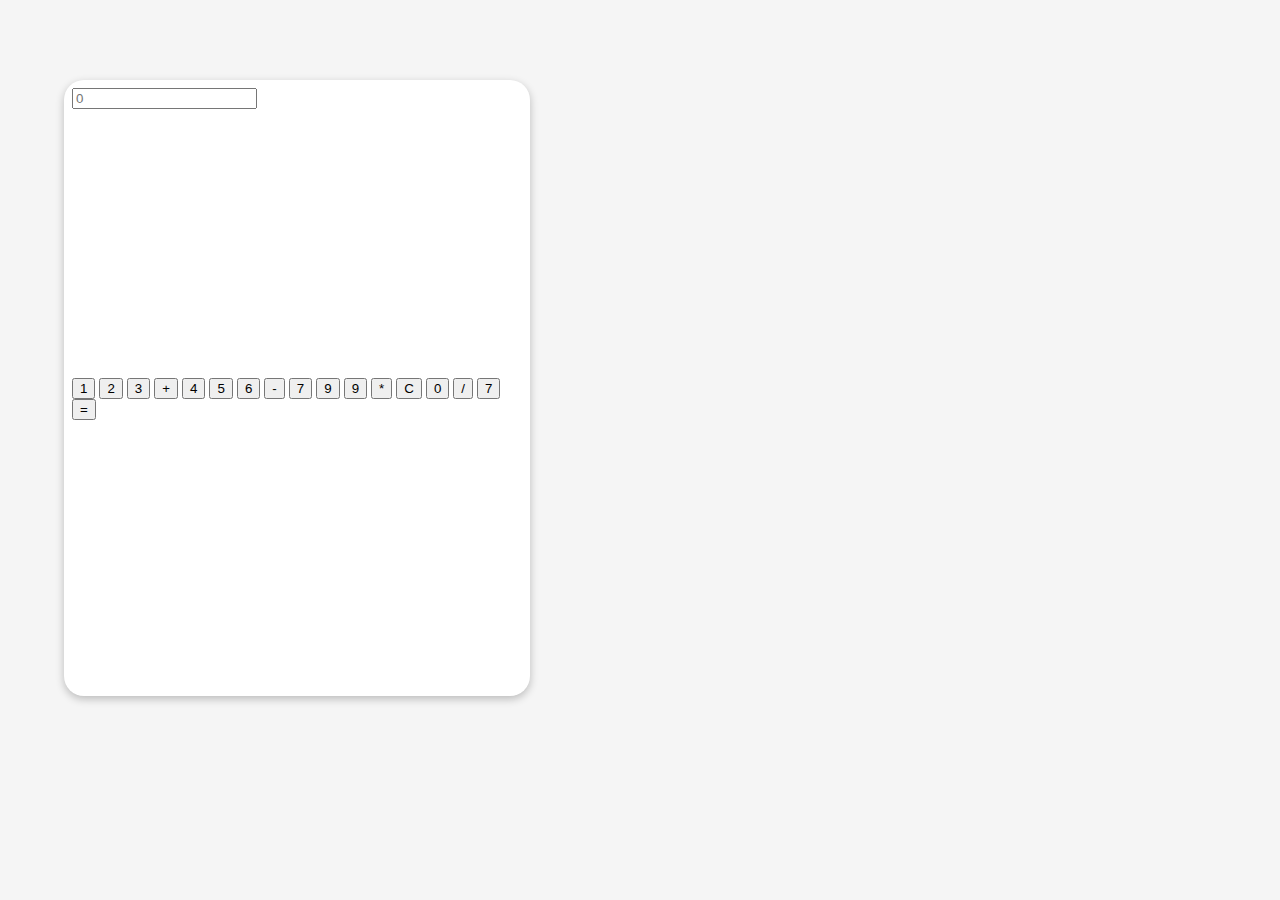
<file: calc.html>
<!DOCTYPE html>
<html lang="PT-BR">
<head>
    <meta charset="UTF-8">
    <meta name="viewport" content="width=device-width, initial-scale=1.0">
    <link rel="stylesheet" href="calc.css">
    <title>Calculadora simples</title>
</head>
<body>
    <main>
        <div class="container">
            <form class="display" method="post">
                <input type="text" name="expressao" class="painel de exibição" placeholder="0">
            </form>
            <div class="Teclado">
                <button onclick='add("1")'>1</button>
                <button onclick='add("2")'>2</button>
                <button onclick='add("3")'>3</button>
                <button onclick='add("+")'>+</button>

                <button onclick='add("4")'>4</button>
                <button onclick='add("5")'>5</button>
                <button onclick='add("6")'>6</button>
                <button onclick='add("-")'>-</button>

                <button onclick='add("7")'>7</button>
                <button onclick='add("8")'>9</button>
                <button onclick='add("9")'>9</button>
                <button onclick='add("*")'>*</button>

                <button onclick='Limpar()'>C</button>
                <button onclick='add("0")'>0</button>
                <button onclick='add("/")'>/</button>
                <button onclick='add("7")'>7</button>
                <button type="submit">=</button>
            </div>
        </div>
    </main>
</body>
</html>
</file>
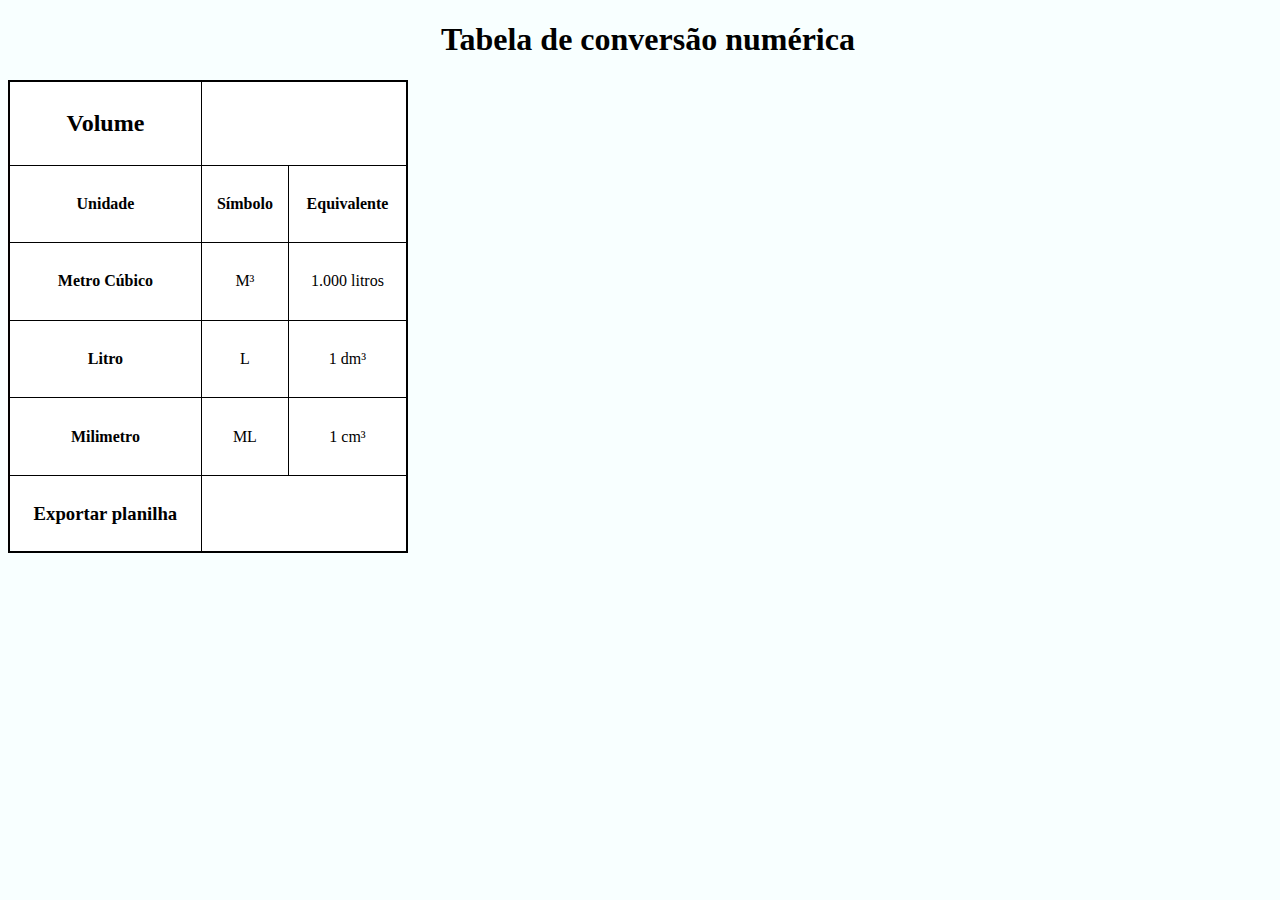
<file: programador web wy/Atividade 1 - Pesquisa/pesquisa2.html>
<!DOCTYPE html>
<html lang="pt-BR">
<head>
    <meta charset="UTF-8">
    <meta name="viewport" content="width=device-width, initial-scale=1.0">
    <link rel="stylesheet" href="pesquisa2.css">
    <title>Tabela HTMl</title>
</head>
<body>
    <header>
        <h1>Tabela de conversão numérica</h1>
    </header>
            <!--  A Tag <table>, é utilizada para demarcar a seção Tabela, assim como a tag <footer> e outras.
            É usada como divisão entre as tags de estrutura, para dividir as subdivisões da tabela e seus elementos.  -->
        <table class="tab">

            <!--  A Tag <thead> é a tag que nomeia o cabeçalho da tabela, onde ficam os títulos e 
            informações principais da tabela, como; título da linha, Nome de conjuntos etc.  -->
        <thead class="tabelasub">
            <th><h2>Volume</h2></th>
        </thead>
            <!-- A tag <tbody> faz parte do conjunto, como a <thead>, onde <tdoby> 
                marca o conteúdo da tabela, onde serão adicionada as informações principais.  -->
        <tbody> 

            <!-- <tr> é a tag responsável por quebrar uma linha e abrigar o conjunto de 
            elementos que serão adicionadas a apenas uma linha da tabela. -->
            <tr>

                <!-- <th< é a tag que abriga o cabeçalho da tabela, deixando ele destacado com topo da lista. -->
                <th><h4>Unidade</h4>
                <th><h4>Símbolo</h4>
                <th><h4>Equivalente</h4>
            <tr> 

            <tr>
                <!-- <td> é a tag responsável por abrigar o conteúdo da linha, é onde será inserido o texto do bloco. -->
                <td><h4>Metro Cúbico</h4></td>
                <td>M³</td>
                <td>1.000 litros</td>
            </tr>

            <tr>
                <td><h4>Litro</h4></td>
                <td>L</td>
                <td>1 dm³</td>
            </tr>

            <tr>
                <td><h4>Milimetro</h4></td>
                <td>ML</td>
                <td>1 cm³</td>
            </tr>
        </tbody>
             <!-- A tag <tfooter> serve para delimitar o final da tabela, onde serão 
                dispostas as informações resultantes da tabela, ou informações adicionais.  -->
        <tfooter>
          <tr>
            <td><h3>Exportar planilha</h3></td>
          </tr>
        </tfooter>
    </table>
</body>
</html>
</file>
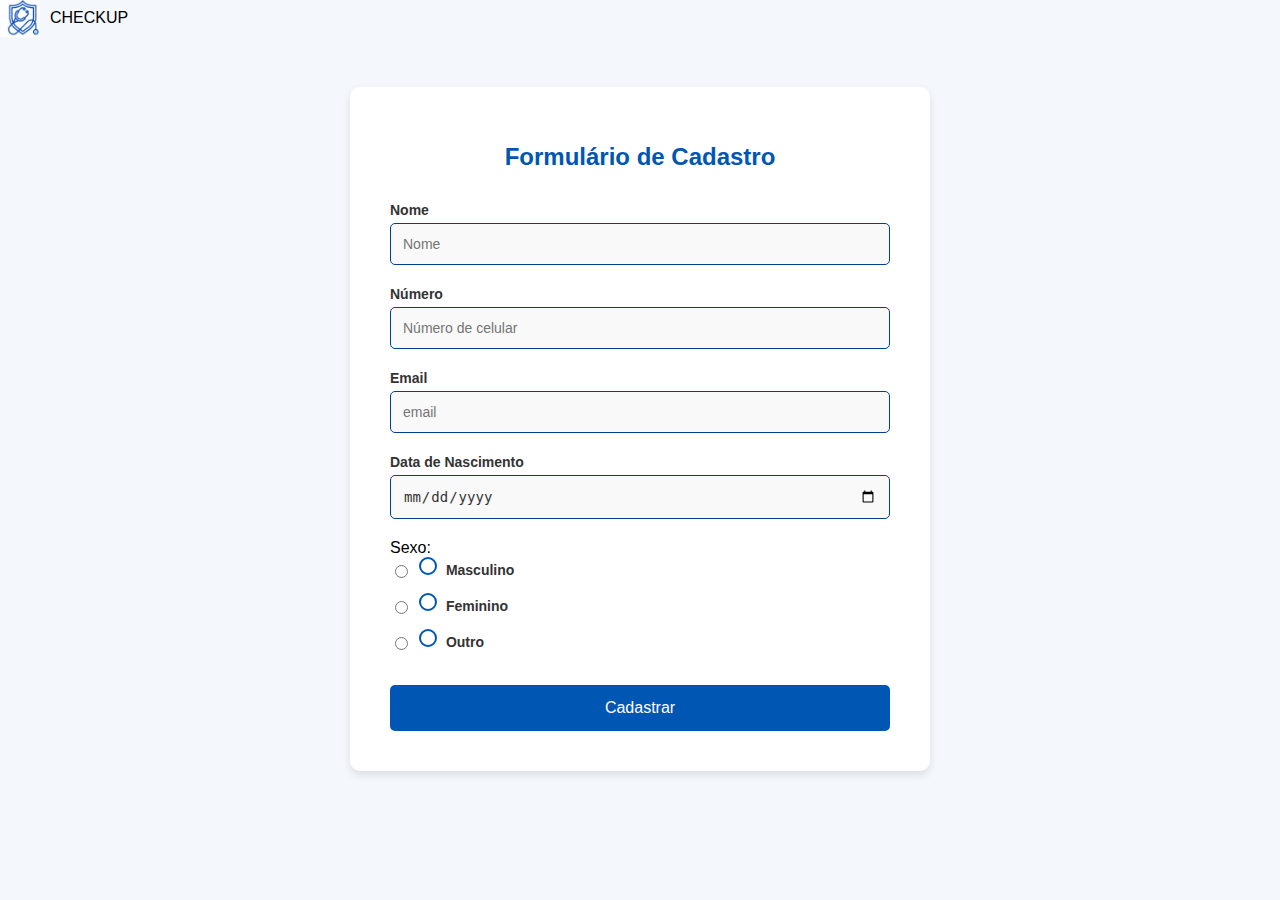
<file: programador web wy/atividade pagina medica; externa/cadastro.html>
<!DOCTYPE html>
<html lang="en">
<head>
    <meta charset="UTF-8">
    <meta name="viewport" content="width=device-width, initial-scale=1.0">
    <title>cadastro</title>
    <link rel="stylesheet" href="cad.css">
</head>
<body>
    <div class="logo">
        <img src="logo.png" alt="CheckUp">
        <span>CHECKUP</span>
    </div>

<div class="container_form">
    <h1>Formulário de Cadastro</h1>

    <form class="form" action="#" method="post">
        
        <div class="form_grupo">
            <label for="nome" class="form_label">Nome</label>
            <input type="text" name="nome" class="form_input" id="nome" placeholder="Nome" required aria-label="Nome do usuário">
        </div>

        <div class="form_grupo">
            <label for="numero" class="form_label">Número</label>
            <input type="number" name="numero" class="form_input" id="numero" placeholder="Número de celular" required aria-label="Número de celular">
        </div>
        
        <div class="form_grupo">
            <label for="email" class="form_label">Email</label>
            <input type="email" name="email" class="form_input" id="email" placeholder="email" required aria-label="Endereço de e-mail">
        </div>
        
        <div class="form_grupo">
            <label for="datanascimento" class="form_label">Data de Nascimento</label>
            <input type="date" name="datanascimento" class="form_input" id="datanascimento" placeholder="Data de Nascimento" required aria-label="Data de nascimento">
        </div>        

        <div class="form_grupo">
            <span class="legenda">Sexo:</span>
            
            <div class="radio-btn">
                <input type="radio" class="form_new_input" id="masculino" name="sexo" value="Masculino" required aria-label="Sexo Masculino">
                <label for="masculino" class="radio_label form_label"> <span class="radio_new_btn"></span> Masculino</label>
            </div>

            <div class="radio-btn">
                <input type="radio" class="form_new_input" id="feminino" name="sexo" value="Feminino" required aria-label="Sexo Feminino">
                <label for="feminino" class="radio_label form_label"> <span class="radio_new_btn"></span> Feminino</label>
            </div>
            <div class="radio-btn">
                <input type="radio" class="form_new_input" id="outro" name="sexo" value="Outro" required aria-label="Outro sexo">
                <label for="outro" class="radio_label form_label"> <span class="radio_new_btn"></span> Outro</label>
            </div>

        </div>
        
        <div class="submit">
            <input type="hidden" name="acao" value="enviar">
            <button type="submit" name="Submit" class="submit_btn" aria-label="Cadastrar usuário">Cadastrar</button>
        </div>
        
    </form>

</div>
</body>
</html>
</file>
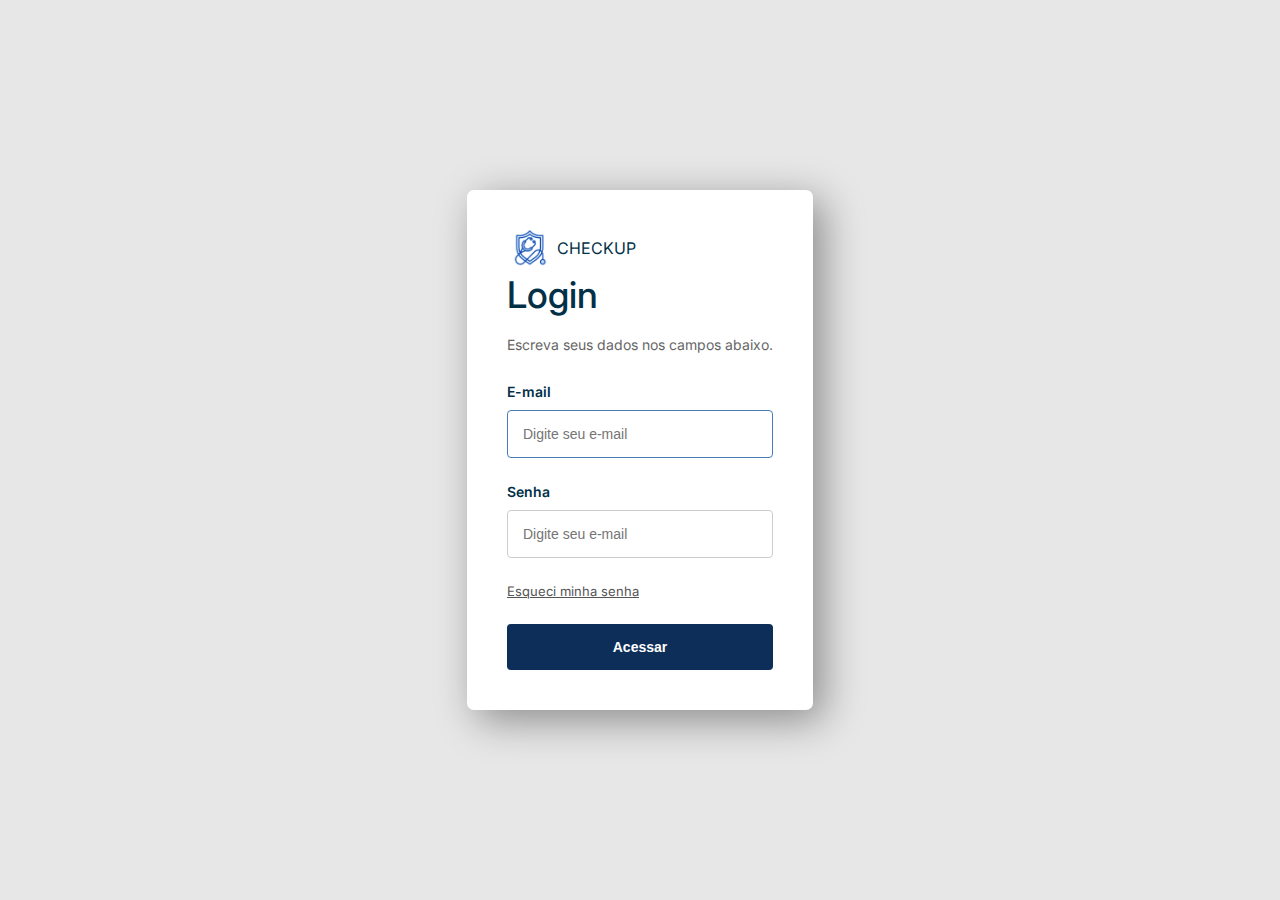
<file: programador web wy/atividade pagina medica; externa/login.html>
<!DOCTYPE html>
<html lang="pt-BR">
<head>
    <meta charset="UTF-8">
    <meta http-equiv="X-UA-Compatible" content="IE=edge">
    <meta name="viewport" content="width=device-width, initial-scale=1.0">
    <title>Login</title>
    <link rel="stylesheet" href="login.css">
</head>
<body>
       
    <div class="page">
        <form method="POST" class="formLogin">
            <div class="logo">
                <img src="logo.png" alt="CheckUp">
                <span>CHECKUP</span>
            </div>
            <h1>Login</h1>
            <p>Escreva seus dados nos campos abaixo.</p>
            <label for="email">E-mail</label>
            <input type="email" placeholder="Digite seu e-mail" autofocus="true" />
            <label for="password">Senha</label>
            <input type="password" placeholder="Digite seu e-mail" />
            <a href="#">Esqueci minha senha</a>
            <input type="submit" value="Acessar" class="btn" />
        </form>
    </div>
</body>
</html>
</file>
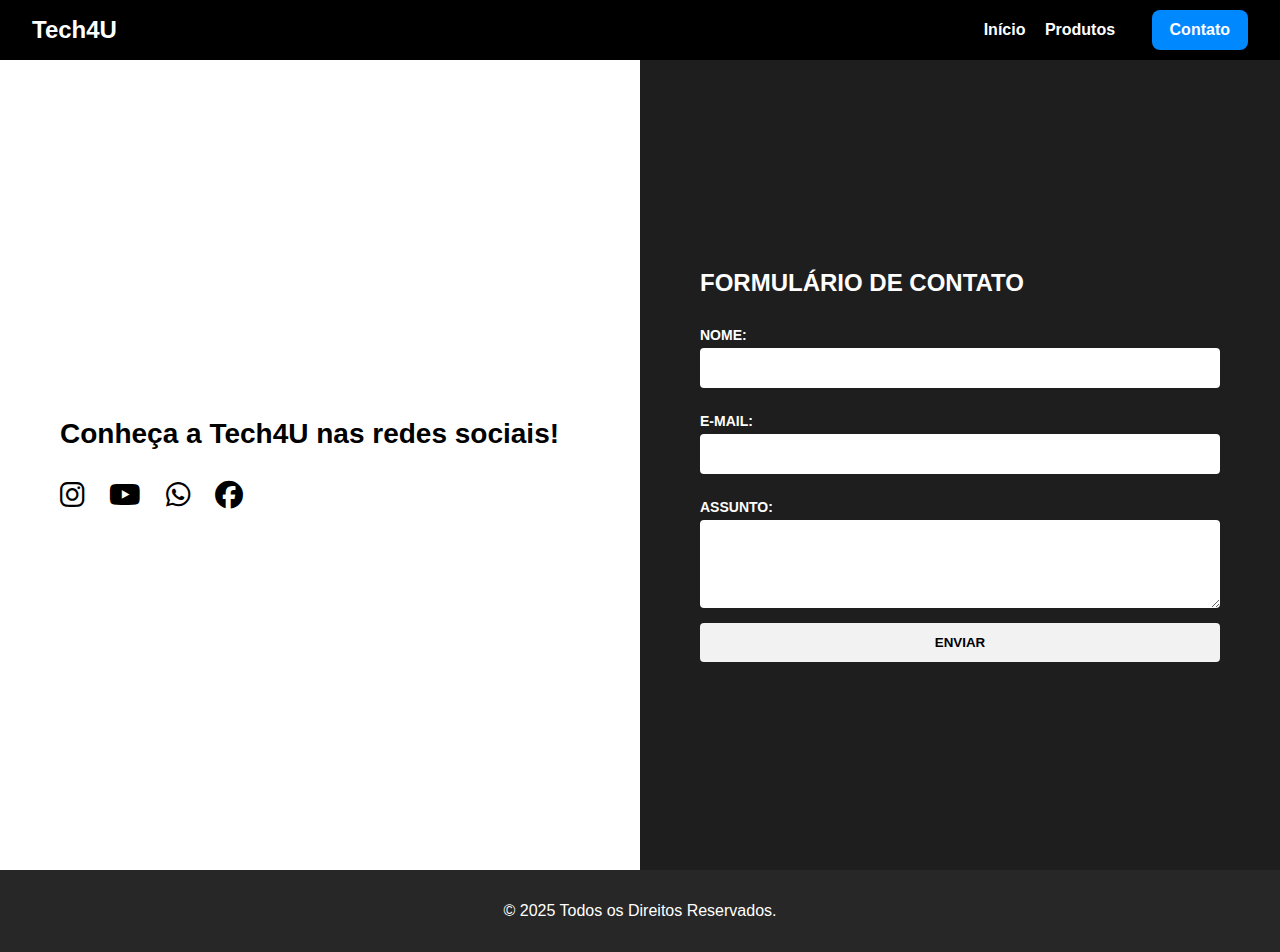
<file: programador web wy/Atividade Site Tech4U/contatos.html>
<!DOCTYPE html>
<html lang="pt-BR">
<head>
   <meta charset="UTF-8">
   <meta name="viewport" content="width=device-width, initial-scale=1.0">
   <title>Página de Contato</title>
   <link rel="stylesheet" href="contato.css">
   <link rel="preconnect" href="https://fonts.googleapis.com">
   <link rel="preconnect" href="https://fonts.gstatic.com" crossorigin>
   <link href="https://fonts.googleapis.com/css2?family=Inter:ital,opsz,wght@0,14..32,100..900;1,14..32,100..900&display=swap" rel="stylesheet">
   <!-- Ícones do Font Awesome -->
   <link rel="stylesheet" href="https://cdnjs.cloudflare.com/ajax/libs/font-awesome/6.4.0/css/all.min.css">
</head>
<body>
    <header class="cabeçalho">  <!-- Cabeçalho do site -->
        <h2>Tech4U</h2>  <!-- titulo da empresa -->
        <nav class="links">   
            <a class="menu" href="Index.html">Início</a>   <!-- link das paginas html e navegação -->
            <a id="btn" class="menu" href="produtos.html">Produtos</a>
            <a class="botao-contato" href="contato.html">Contato</a>  <!-- Link para paginas de produtos e botão -->
        </nav>
    </header>

    <main class="contato-container">
                         <!-- Coluna esquerda -->
        <div class="info">
               <h2>Conheça a <span>Tech4U</span> nas redes sociais!</h2>
            <div class="redes-sociais">
                <a href="#"><i class="fa-brands fa-instagram"></i></a>
                <a href="#"><i class="fa-brands fa-youtube"></i></a>
                <a href="#"><i class="fa-brands fa-whatsapp"></i></a>
                <a href="#"><i class="fa-brands fa-facebook"></i></a>
            </div>
        </div>

           <!-- Coluna direita -->
        <div class="formulario">
            <h2>Formulário de Contato</h2>
             <form action="#" method="post">
                <label for="nome">Nome:</label>
                <input type="text" id="nome" name="nome" required>

                <label for="email">E-mail:</label>
                <input type="email" id="email" name="email" required>

                <label for="assunto">Assunto:</label>
                <textarea id="assunto" name="assunto" rows="4" required></textarea>

                <button type="submit">Enviar</button>
            </form>
        </div>
    </main>
    
    <footer>
        <p>© 2025 Todos os Direitos Reservados.</p>
    </footer>
</body>
</html>
</file>
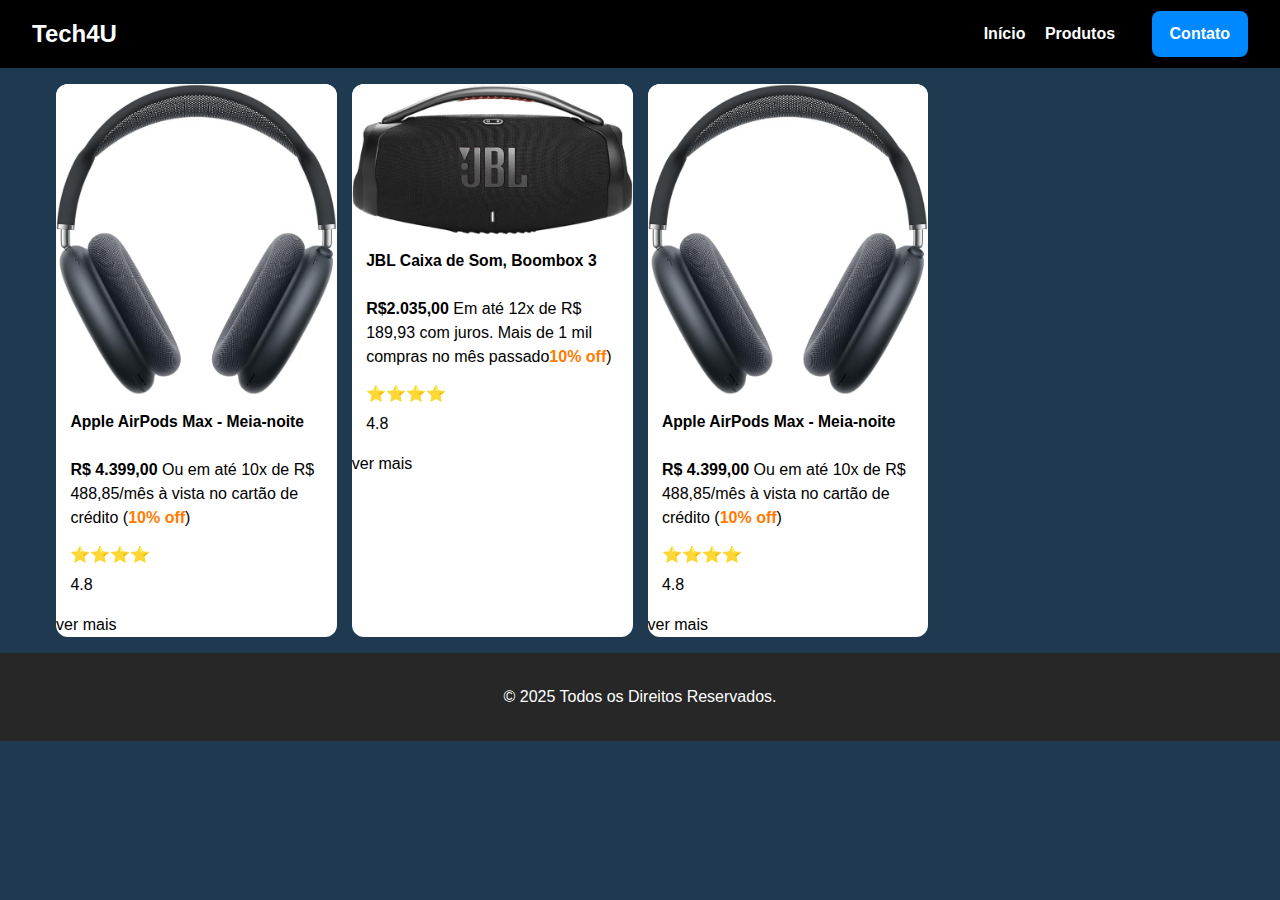
<file: programador web wy/Atividade Site Tech4U/produtos.html>
<!DOCTYPE html>
<html lang="Pt-Br">
<head>
    <meta charset="UTF-8">
    <meta name="viewport" content="width=device-width, initial-scale=1.0">
    <link rel="stylesheet" href="produto.css">
    <link rel="preconnect" href="https://fonts.googleapis.com">
    <link rel="preconnect" href="https://fonts.gstatic.com" crossorigin>
    <link href="https://fonts.googleapis.com/css2?family=Inter:ital,opsz,wght@0,14..32,100..900;1,14..32,100..900&display=swap" rel="stylesheet">
    <title>Produtos TechU4</title>
</head>
<body>

    <header class="cabeçalho">  <!-- Cabeçalho do site -->
        <h2>Tech4U</h2>  <!-- titulo da empresa -->
        <nav class="links">   
            <a class="menu" href="Index.html">Início</a>   <!-- link das paginas html e navegação -->
            <a id="btn" class="menu" href="produtos.html">Produtos</a>
            <a class="botao-contato" href="contatos.html">Contato</a>  <!-- Link para paginas de produtos e botão -->
        </nav>
    </header>


    <main class="container">
        <section class="grade-produtos" aria-label="Lista de produtos">
            <article class="card" tabindex="0" aria-label="Apple AirPods Max - Meia-noite ​​​​​​​">

                <div class="card-media">
                    <img src="fone.jpg" alt="Apple AirPods Max - Meia-noite ">
                </div>

                <div class="card-conteudo">
                    <h2 class="card-titulo">Apple AirPods Max - Meia-noite</h2>
                    <div class="preco">
                         <span class="valor">R$ 4.399,00</span>
                         <span class="pagamento">Ou em até 10x de R$ 488,85/mês</span>
                         <span class="desconto">à vista no cartão de crédito (<span style="font-weight: bold; color: rgb(255, 123, 0);">10% off</span>)</span>
                    </div>

                    <div class="avaliaçao" aria-label="Avaliação 4.8 de 5"></div>
                       <span class="estrelas" aria-hidden="true">⭐⭐⭐⭐</span>
                       <span class="nota">4.8</span>
                </div>
                <p class="card-rodape"> ver mais</p>
            </article>

            <article class="card" tabindex="0" aria-label="JBL Caixa de Som, Boombox 3​​​​​​​">

                <div class="card-media">
                    <img src="jbl.jpg" alt="JBL Caixa de Som, Boombox 3">
                </div>

                <div class="card-conteudo">
                    <h2 class="card-titulo">JBL Caixa de Som, Boombox 3</h2>
                    <div class="preco">
                         <span class="valor">R$2.035,00</span>
                         <span class="pagamento">Em até 12x de R$ 189,93 com juros.</span>
                         <span class="desconto">Mais de 1 mil compras no mês passado<span style="font-weight: bold; color: rgb(255, 123, 0);">10% off</span>)</span>
                    </div>

                    <div class="avaliaçao" aria-label="Avaliação 4.8 de 5"></div>
                       <span class="estrelas" aria-hidden="true">⭐⭐⭐⭐</span>
                       <span class="nota">4.8</span>
                </div>
                <p class="card-rodape"> ver mais</p>
            </article>

            <article class="card" tabindex="0" aria-label="Apple AirPods Max - Meia-noite ​​​​​​​">

                <div class="card-media">
                    <img src="fone.jpg" alt="Apple AirPods Max - Meia-noite ">
                </div>

                <div class="card-conteudo">
                    <h2 class="card-titulo">Apple AirPods Max - Meia-noite</h2>
                    <div class="preco">
                         <span class="valor">R$ 4.399,00</span>
                         <span class="pagamento">Ou em até 10x de R$ 488,85/mês</span>
                         <span class="desconto">à vista no cartão de crédito (<span style="font-weight: bold; color: rgb(255, 123, 0);">10% off</span>)</span>
                    </div>

                    <div class="avaliaçao" aria-label="Avaliação 4.8 de 5"></div>
                       <span class="estrelas" aria-hidden="true">⭐⭐⭐⭐</span>
                       <span class="nota">4.8</span>
                </div>
                <p class="card-rodape"> ver mais</p>
            </article>
        </section>
    </main>

    <footer>
        <p>© 2025 Todos os Direitos Reservados.</p>
   </footer>
</body>
</html>
</file>
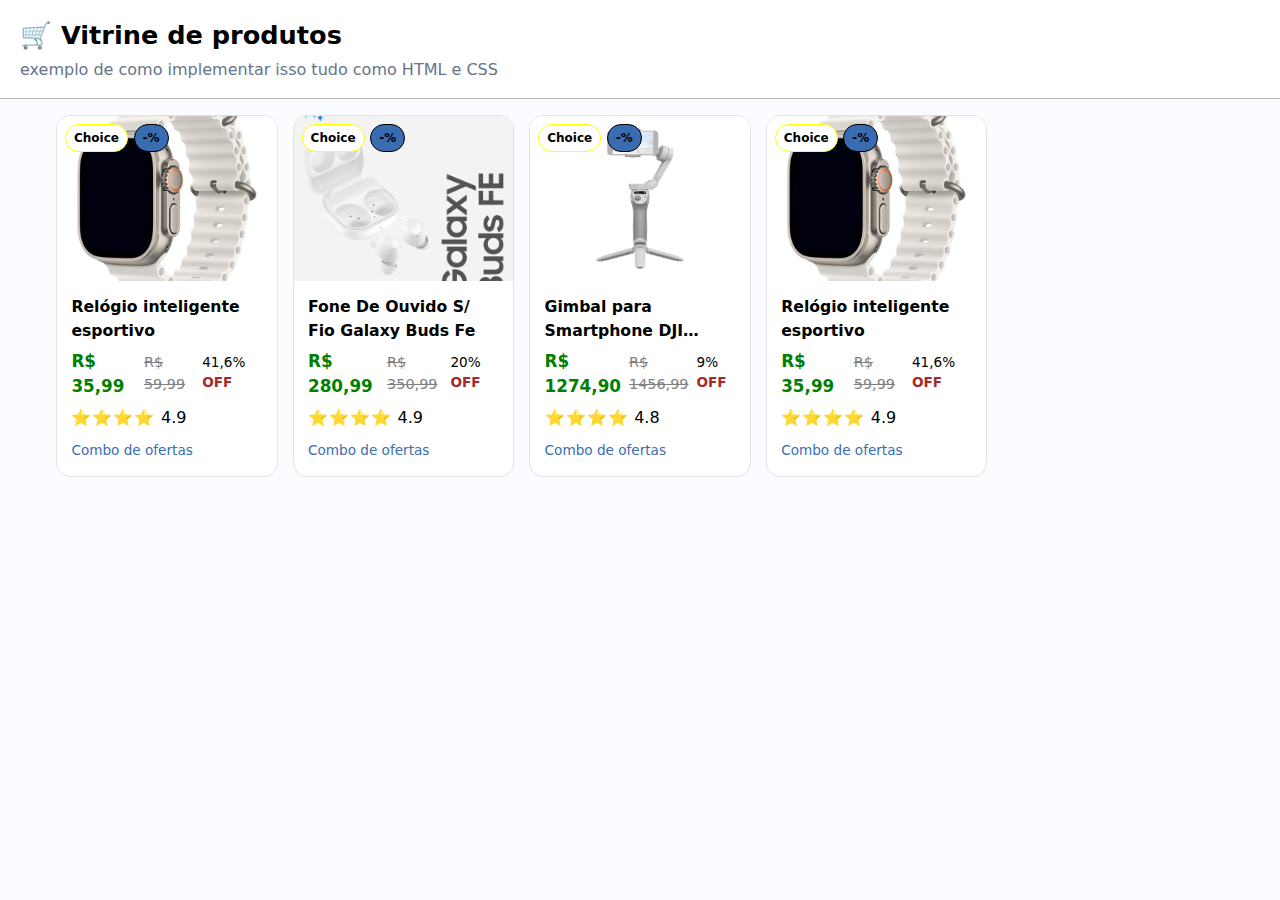
<file: programador web wy/pagina de cards de vendas/aulaespecial.html>
<!DOCTYPE html>
<html lang="pt-br">
<head>
    <meta charset="UTF-8">
    <meta name="viewport" content="width=device-width, initial-scale=1.0">
    <link rel="stylesheet" href="aulaespecial2.css">
    <title>pagina de cards de produtos</title>
</head>
<body>
    <header class="topo">
        <h1 class="marca">🛒 Vitrine de produtos</h1>
        <p class="sub">exemplo de como implementar isso tudo como HTML e CSS</p>
    </header>

    <main class="container">
        <section class="grade-produtos" aria-label="Lista de produtos">
          <!-- Card 1-->  
            <article class="card" tabindex="0" aria-label="Relógio inteligente esportivo com desconto">

            <div class="card-media">
             <img src="whatch.png" alt="Relógio independente com pulseira metálica">

               <div class="card-badges">
                 <span class="tag tag-choice">Choice</span>
                 <span class="tag tag-promo">-%</span>
               </div>
            </div> 
        
            <div class="card-conteudo">
                <h2 class="card-titulo">Relógio inteligente esportivo</h2>
                <div class="preco">
                   <span class="preco-atual">R$ 35,99</span>
                   <span class="preco-antigo">R$ 59,99</span>
                   <span class="preco-off">41,6% <span style="font-weight: bold; color: brown;">OFF</span></span>
                </div>
               
                <div class="avaliacao" aria-label="Avaliação 4.9 de 5">
                   <span class="estrelas" aria-hidden="true">⭐⭐⭐⭐</span>
                   <span class="avaliação-nota">4.9</span>
                </div>
                <p class="card-rodape">Combo de ofertas</p>
            </div>
        
           
           
            </article>
             <!-- Card 2-->
            <article class="card" tabindex="0" aria-label="Fone De Ouvido S/ Fio Galaxy Buds Fe">

            <div class="card-media">
             <img src="buds.jpg" alt="Fone De Ouvido S/ Fio Galaxy Buds Fe">

               <div class="card-badges">
                 <span class="tag tag-choice">Choice</span>
                 <span class="tag tag-promo">-%</span>
               </div>
            </div> 
        
            <div class="card-conteudo">
                <h2 class="card-titulo">Fone De Ouvido S/ Fio Galaxy Buds Fe</h2>
                <div class="preco">
                   <span class="preco-atual">R$ 280,99</span>
                   <span class="preco-antigo">R$ 350,99</span>
                   <span class="preco-off">20% <span style="font-weight: bold; color: brown;">OFF</span></span>
                </div>

                <div class="avaliacao" aria-label="Avaliação 4.9 de 5">
                  <span class="estrelas" aria-hidden="true">⭐⭐⭐⭐</span>
                  <span class="avaliação-nota">4.9</span>
                </div>
           <p class="card-rodape">Combo de ofertas</p> 
            </div>
        
           
            </article>
          <!-- Card 3-->  
            <article class="card" tabindex="0" aria-label="Gimbal para Smartphone DJI Osmo Mobile 6">

                <div class="card-media">
                 <img src="gimbol.jpeg" alt="Gimbal para Smartphone DJI Osmo Mobile 6">

                   <div class="card-badges">
                     <span class="tag tag-choice">Choice</span>
                     <span class="tag tag-promo">-%</span>
                   </div>
                </div> 
            
                <div class="card-conteudo">
                    <h2 class="card-titulo">Gimbal para Smartphone DJI Osmo Mobile 6</h2>
                    <div class="preco">
                       <span class="preco-atual">R$ 1274,90</span>
                       <span class="preco-antigo">R$ 1456,99</span>
                       <span class="preco-off">9% <span style="font-weight: bold; color: brown;">OFF</span></span>
                    </div>

                     <div class="avaliacao" aria-label="Avaliação 4.9 de 5">
                 <span class="estrelas" aria-hidden="true">⭐⭐⭐⭐</span>
                 <span class="avaliação-nota">4.8</span>
               </div>
               <p class="card-rodape">Combo de ofertas</p>
                </div>

            </article>
          <!-- Card 4-->
            <article class="card" tabindex="0" aria-label="Relógio inteligente esportivo com desconto">

            <div class="card-media">
             <img src="whatch.png" alt="Relógio independente com pulseira metálica">

               <div class="card-badges">
                 <span class="tag tag-choice">Choice</span>
                 <span class="tag tag-promo">-%</span>
               </div>
            </div> 
        
            <div class="card-conteudo">
                <h2 class="card-titulo">Relógio inteligente esportivo</h2>
                <div class="preco">
                   <span class="preco-atual">R$ 35,99</span>
                   <span class="preco-antigo">R$ 59,99</span>
                   <span class="preco-off">41,6% <span style="font-weight: bold; color: brown;">OFF</span></span>
                </div>

                <div class="avaliacao" aria-label="Avaliação 4.9 de 5">
                  <span class="estrelas" aria-hidden="true">⭐⭐⭐⭐</span>
                 <span class="avaliação-nota">4.9</span>
                </div>
                <p class="card-rodape">Combo de ofertas</p>
            </div>

            </article>
            </section>
    </main>
</body>
</html>
</file>
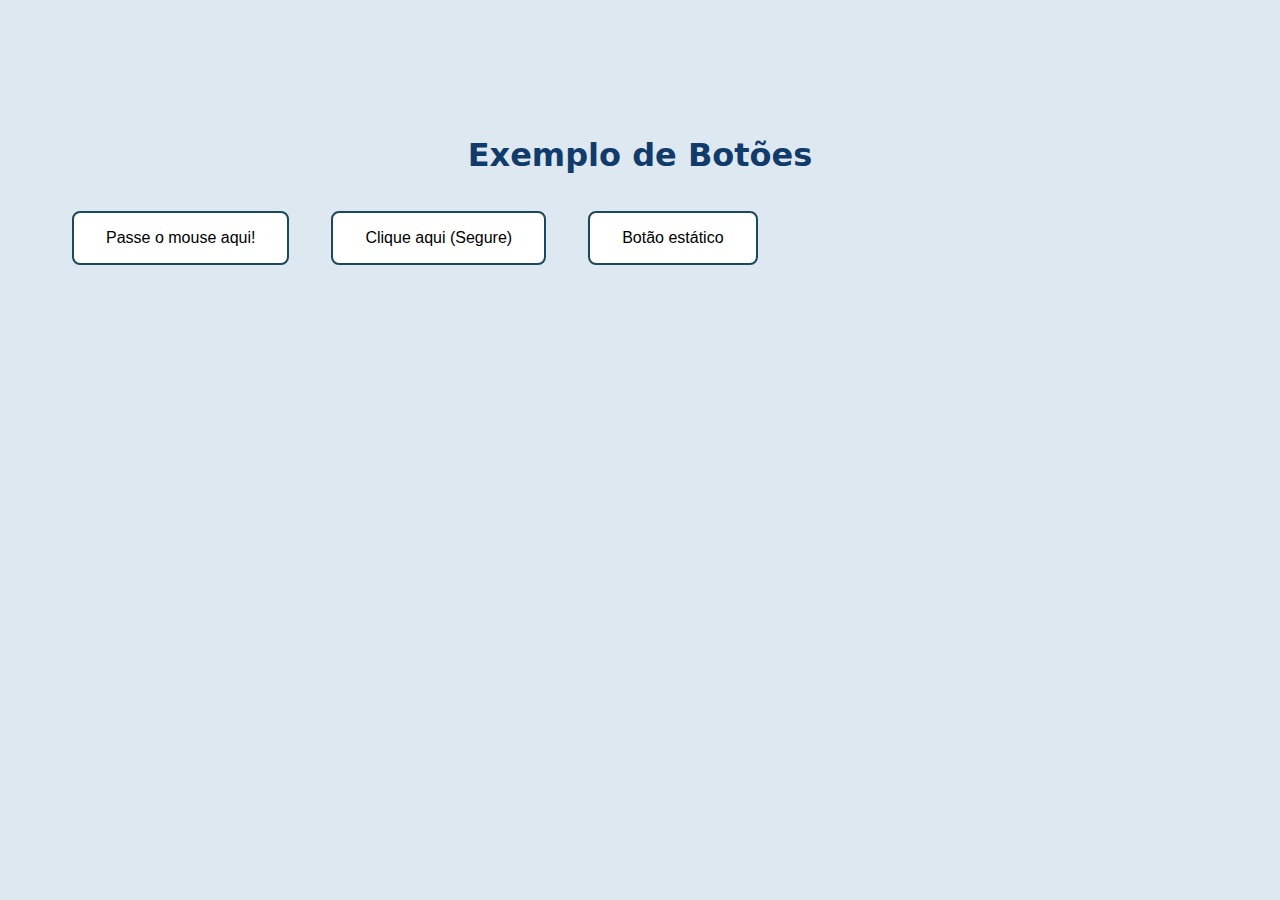
<file: programador web wy/pagina e exemplos de botões/body.html>
<!DOCTYPE html>
<html lang="pt-br">
<head>
    <meta charset="UTF-8">
    <meta name="viewport" content="width=device-width, initial-scale=1.0">
    <link rel="stylesheet" href="style.css">
    <title>Estruturação de botões</title>
</head>
<body>
    <h1>Exemplo de Botões</h1>
    
    <div class="section">
         <!-- botão numero 1: muda de cor utilizando o hover passando o malse em cima!-->
        <button class="btn btn-azul">Passe o mouse aqui!</button>
         <!-- Botão número 2: muda de cor utilizando o hover - muda de cor quando clicado -->
        <button class="btn btn-amarelo">Clique aqui (Segure)</button>     

        <button class="btn btn-verde" id="btn3">Botão estático</button>
    </div>
</body>
</html>
</file>
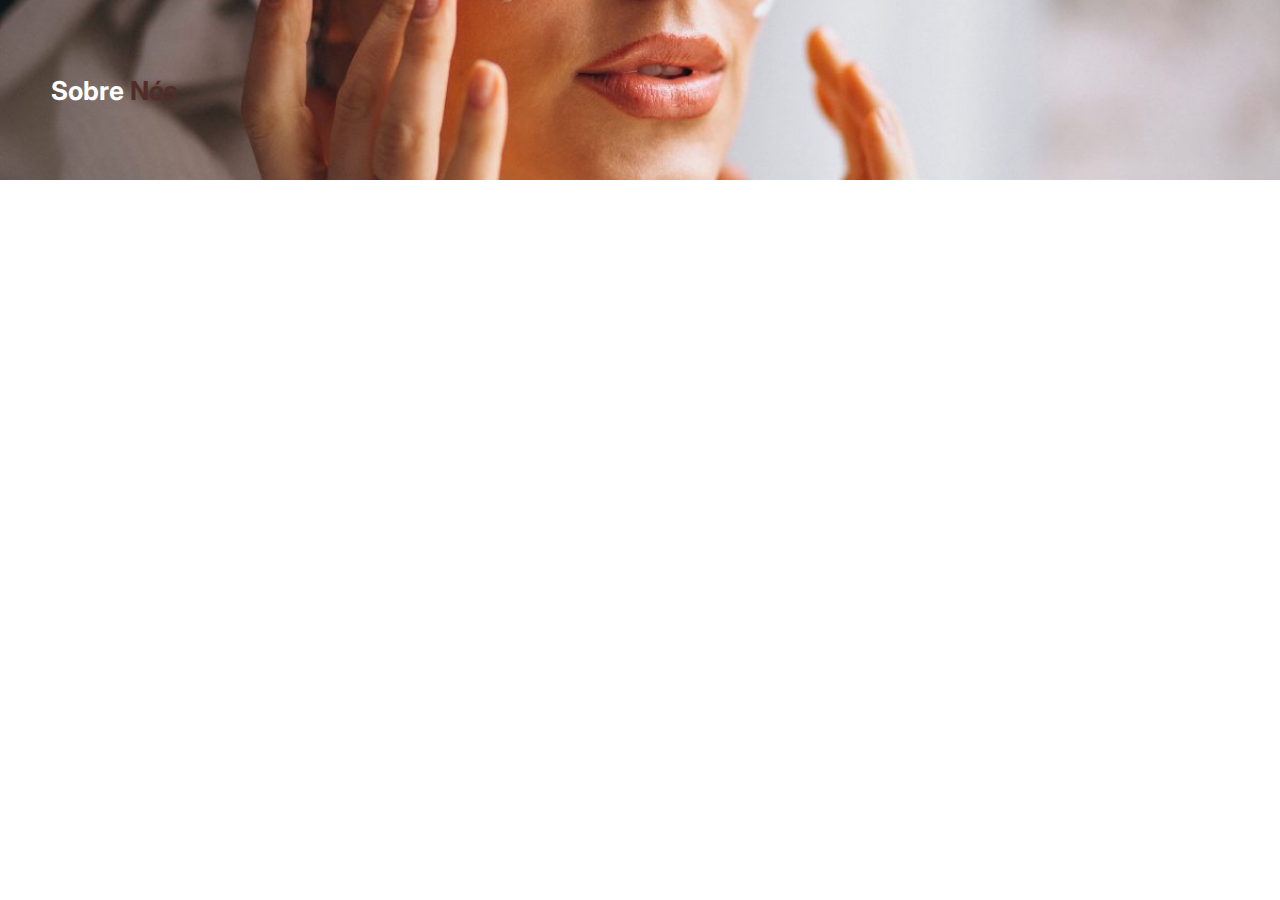
<file: programador web wy/pagina sobre nos SkinPerfect/Sobrenos.html>
<!DOCTYPE html>
<html lang="pt-br">
<head>
    <meta charset="UTF-8">
    <meta name="viewport" content="width=device-width, initial-scale=1.0">
    <link rel="stylesheet" href="sobrenosds.css">
    <link rel="preconnect" href="https://fonts.googleapis.com">
<link rel="preconnect" href="https://fonts.gstatic.com" crossorigin>
<link href="https://fonts.googleapis.com/css2?family=Inter:ital,opsz,wght@0,14..32,100..900;1,14..32,100..900&display=swap" rel="stylesheet">
    <title>Document</title>
</head>
<body>
    <section id="sobrenos"">
        <header class="imagem-topo">
             <img class="imagem" alt="">
             <h2 class="textotop">Sobre <span style="color: #522C27;"> Nós</span></h2>
        </header>

        </div>
    </section>
</body>
</html>
</file>
<file: calc.css>
body{
    margin: 0;
    padding: 0;
    background-color: rgb(245, 245, 245);
}

.container{
    display: grid;
    max-width: 450px;
    margin: 5rem 4rem;
    background-color: white;
    height: 600px;
    box-shadow: rgba(0, 0, 0, 0.24) 0px 3px 8px;
    border-radius: 20px;
    padding: 8px;
}

.display{
    
}

.teclado{
    display: grid;

}
</file>
<file: programador web wy/Atividade 1 - Pesquisa/pesquisa2.css>
body{
    width: 100%;
    height: 100px;
    background-color: rgb(248, 255, 255);
}

header{
    text-align: center;
}

table{
    width: 400px;
    border-collapse: collapse; 
}

th,td{
    border: 1px solid black;
    padding: 8px;
    text-align: center;
}

table.tab{
    background-color: rgb(255, 255, 255);
    border: 2px solid black;
    border-radius: 12px;
}
</file>
<file: programador web wy/atividade pagina medica; externa/cad.css>
body {
    font-family: Arial, sans-serif;
    background-color: #f4f7fc;
    margin: 0;
    padding: 0;
}

.logo {
    display: flex;
    align-items: center;
}

.logo img {
    width: 40px;
    margin-right: 10px;
}

.container_form {
    background-color: #ffffff;
    padding: 40px;
    border-radius: 10px;
    box-shadow: 0 4px 8px rgba(0, 0, 0, 0.1);
    max-width: 500px;
    margin: 50px auto;
}


.container_form h1 {
    text-align: center;
    color: #0056b3; 
    font-size: 24px;
    margin-bottom: 30px;
}

.form {
    display: flex;
    flex-direction: column;
}


.form_grupo {
    margin-bottom: 20px;
}


.form_label {
    font-size: 14px;
    font-weight: bold;
    color: #333;
    margin-bottom: 5px;
    display: inline-block;
}

.form_input {
    width: 100%;
    padding: 12px;
    border: 1px solid #ccc;
    border-radius: 5px;
    font-size: 14px;
    color: #333;
    background-color: #f9f9f9;
    box-sizing: border-box;
}

.form_input:focus {
    border-color: #0056b3;
    outline: none;
    background-color: #fff;
}

.radio-btn {
    display: flex;
    align-items: center;
    margin-bottom: 10px;
}

.radio_label {
    font-size: 14px;
    color: #333;
    margin-left: 8px;
    cursor: pointer;
}

.radio_new_btn {
    width: 14px;
    height: 14px;
    border-radius: 50%;
    border: 2px solid #0056b3;
    margin-right: 5px;
    display: inline-block;
    background-color: white;
}

.submit_btn {
    background-color: #0056b3;
    color: white;
    padding: 14px;
    border: none;
    border-radius: 5px;
    font-size: 16px;
    cursor: pointer;
    transition: background-color 0.3s ease;
    width: 100%;
}

.submit_btn:hover {
    background-color: #00408f;
}

.submit_btn:focus {
    outline: none;
}


input[type="hidden"] {
    display: none;
}

input:invalid {
    border-color: #00408f;
}

input:focus:invalid {
    background-color: #ffffff;
}
</file>
<file: programador web wy/atividade pagina medica; externa/login.css>
@import url('https://fonts.googleapis.com/css2?family=Inter:wght@100;200;300;400;500;600;700;800;900&display=swap');

body {
    font-family: 'Inter', sans-serif;
    margin: 0;
    padding: 0;
    color: #023047
}
.logo {
    display: flex;
    align-items: center;
}

.logo img {
    width: 40px;
    margin-right: 10px;
}

.page {
    display: flex;
    flex-direction: column;
    align-items: center;
    align-content: center;
    justify-content: center;
    width: 100%;
    height: 100vh;
    background-color: #e7e7e7;
}

.formLogin {
    display: flex;
    flex-direction: column;
    background-color: #fff;
    border-radius: 7px;
    padding: 40px;
    box-shadow: 10px 10px 40px rgba(0, 0, 0, 0.4);
    gap: 5px
}

.areaLogin img {
    width: 420px;
}

.formLogin h1 {
    padding: 0;
    margin: 0;
    font-weight: 500;
    font-size: 2.3em;
}

.formLogin p {
    display: inline-block;
    font-size: 14px;
    color: #666;
    margin-bottom: 25px;
}

.formLogin input {
    padding: 15px;
    font-size: 14px;
    border: 1px solid #ccc;
    margin-bottom: 20px;
    margin-top: 5px;
    border-radius: 4px;
    transition: all linear 160ms;
    outline: none;
}


.formLogin input:focus {
    border: 1px solid #4a7cb8;
}

.formLogin label {
    font-size: 14px;
    font-weight: 600;
}

.formLogin a {
    display: inline-block;
    margin-bottom: 20px;
    font-size: 13px;
    color: #555;
    transition: all linear 160ms;
}

.formLogin a:hover {
    color:#5a7cb9;
}

.btn {
    background-color: #0c2e58;
    color: #fff;
    font-size: 14px;
    font-weight: 600;
    border: none !important;
    transition: all linear 160ms;
    cursor: pointer;
    margin: 0 !important;

}

.btn:hover {
    transform: scale(1.05);
    background-color: #0c2e58;

}
</file>
<file: programador web wy/Atividade Site Tech4U/produto.css>
*
*::before
*::after {box-sizing: border-box;}

html, body{
    height: 100%;
}

body{
    margin: 0;
    font-family: "Inter", sans-serif;
    background-color: rgb(31, 57, 80);
    color: rgb(0, 0, 0);
    line-height: 1.5;
}

* {
    margin: 0;
    padding: 0;
    box-sizing: border-box;
    font-family: Arial, sans-serif;
    }
        
    /* Cabeçalho */
    .cabeçalho{
        display: flex;
        background-color: rgb(0, 0, 0);
        justify-content: space-between;
        align-items: center;
    }
    
    .cabeçalho h2{
        text-align: right;
        color: white;
        padding: 1rem;
        margin-left: 1rem;
        display: flex;
    }
    
    .navegacao{
        display: flex;
        text-align: center;
        justify-content: flex-start;
    }
    
    .links a{
        font-weight: 700;
        text-decoration: none;
    }
    
    .menu{
        color: white;
        margin-right: 15px;
        display: inline-block;
    }
    
    .menu:hover{
        color: rgb(0, 182, 255);
        transition: .15s ease-in-out;
        transform: scale(1.2);
        
    }
    
    #btn{
        margin-right: 2rem;
    }
    
    .botao-contato{
        color: white;
        background-color: #0088FF;
        padding: 11px 18px;
        margin-right: 2rem;
        border-radius: 8px;
        display: inline-block;
        text-decoration: none;
    }
    
    .botao-contato:hover{
        color: rgb(255, 255, 255);
        box-shadow: 0px 0px 15px  rgba(14, 239, 255, 0.548);
        transition: .15s ease-in-out;
        transform: scale(0.95);
    }
    


.container{
    width: min(100%, 1200px);
    margin-inline: auto;
    padding: 1rem;
    display: flex;
    flex-direction: column;
}

.grade-produtos{
    display: grid;
    gap: 15px;
    display: 1rem;
    grid-template-columns: repeat(4, 1fr);
}

/* Tornar a grade responsiva */
@media(max-width: 1200px){
    .grade-produtos{grid-template-columns: repeat(4, 1fr);}
  }
  
  @media(max-width: 992px){
      .grade-produtos{grid-template-columns: repeat(3, 1fr);}
  }
  
  @media(max-width: 680px){
      .grade-produtos{grid-template-columns: repeat(2, 1fr);}
  }
  
  @media(max-width: 420px){
      .grade-produtos{grid-template-columns: repeat 1fr;}
  }

.card{
    background-color: rgb(255, 255, 255);
    border-radius: 12px; /* da uma borda suave no elemento*/
    overflow: hidden; /* Corta a imagem, ajusta*/
    display: flex;
    flex-direction: column;
    transition: transform .15s ease, box-shadow .15s ease;
    outline: none;
    padding: -2rem ;
}

.card:hover, .card:focus{
    transform: translateY(-4px);
    box-shadow: 0 8px 23px blue;
}

.card-midea{
    aspect-ratio: 4/3;
    overflow: hidden;
    background-color: white;
    position: relative;
}

.card-media img{
    display: block;
    width: 100%;
    height: 100%;
    object-fit: cover;
    object-position: center;
}

.card-conteudo{
    padding: .9rem .9rem 1rem;
    display: grid;
    gap: .4rem;
}

.card-titulo{
    margin: 0;
    font-size: .98rem;
    font-weight: 600;
    display: -webkit-box; /* --  --*/
    -webkit-line-clamp: 2; /* Limita para 2 linhas */
    -webkit-box-orient: vertical;
    overflow: hidden;
    min-height: 2.6rem;
}

.preco{
    display: block;

}

.valor{
    font-weight: bold;
}

footer{
background-color: #272727;
color: #FFF;
padding: 2rem;
text-align: center;
}
            
footer p{
margin: 0;
}
</file>
<file: programador web wy/pagina de cards de vendas/aulaespecial2.css>
*,
*::before,
*::after {box-sizing: border-box;}

html, body{
    height: 100%;
}

body{
    margin: 0;
    font-family: system-ui, -apple-system, "Segoe UI", Roboto, Arial, sans-serif;
    background: #fbfcff;
    color:black;
    line-height: 1.5;
}

/* -- Cabeçalho --*/

.topo{
    padding: 1rem 1.25rem;
    background: #ffffff;
    border-bottom: 1px solid rgb(192, 179, 179);
}

.marca{
    margin: 0;
    font-size: clamp(1.25rem, 2.5vw, 1.6rem);
}

.sub{
    margin: .25rem 0 0;
    color: #64748b;
}



/* Container - Grade de produtos */

.container{
    width: min(100%, 1200px);
    margin-inline: auto;
    padding: 1rem;
}

.grade-produtos{
    display: grid;
    gap: 15px;
    display: 1rem;
    grid-template-columns: repeat(5, 1fr);
}

/* Responsividade */

@media(max-width: 1200px){
  .grade-produtos{grid-template-columns: repeat(4, 1fr);}
}

@media(max-width: 992px){
    .grade-produtos{grid-template-columns: repeat(3, 1fr);}
}

@media(max-width: 680px){
    .grade-produtos{grid-template-columns: repeat(2, 1fr);}
}

@media(max-width: 420px){
    .grade-produtos{grid-template-columns: repeat 1fr;}
}



/* -- Cards --  */
.card{
    background: white;
    border: 1px solid rgb(226, 226, 226);
    border-radius: 14px;
    overflow: hidden; /*  Recorta a imagem/badges */
    display: flex;
    flex-direction: column;
    transition: transform .18s ease, box-shadow .18s ease;
    outline: none;
}

.card:hover, .card:focus{
   transform: translatey(-6px); /* efeito de elevação*/
   box-shadow: 0 14px 32px rgba(2, 8, 23, 0.096);
}

.card-media{
    aspect-ratio: 4/3;
    overflow: hidden;
    background: #f1f5f9;
    position: relative;
}

.card-media img{
    display: block;
    width: 100%;
    height: 100%;
    object-fit: cover; /* ajusta a imagem, preenche sem distorcer*/
    object-position: center;
}

.card-badges{
    position: absolute;
    top: .5rem;
    left: .5rem;
    display: flex;
    gap: .35rem;
    flex-wrap: wrap;
}

.tag{
    font-size: .75rem;
    font-weight: 700;
    padding: .25rem .5rem;
    border-radius: 999px;
    color: black;
    background: #e2e8f0;
    border: 1px solid rgb(241, 238, 47);
}

.tag-choice{
    background: white;
    border-color: yellow;
}

.tag-promo{
    background: #3a6cb1;
    border-color: black;
}

.tag-super{
    background: blue;
    border-color: cyan;
}

.card-conteudo{
    padding: .9rem .9rem 1rem;
    display: grid;
    gap: .4rem;
}

.card-titulo{
    margin: 0;
    font-size: .98rem;
    font-weight: 600;
    display: -webkit-box; /* --  --*/
    -webkit-line-clamp: 2; /* Limita para 2 linhas */
    -webkit-box-orient: vertical;
    overflow: hidden;
    min-height: 2.6rem;
}

.preco{
    display: flex;
    align-items: baseline;
    gap: .5rem;   
}

.preco-atual{
    color: green;
    font-weight: 800;
    font-size: 1.05rem;
}

.preco-antigo{
    color: gray;
    text-decoration: line-through;
    font-size: .9rem;
}

.preco-off{
    font-size: .85rem;
}

.avaliacao{
    display: flex;
    align-items: center;
    gap: .35rem;
}

.estrelas{
    letter-spacing: 1px;
}

.avaliacao-nota{
    color: rgb(8, 8, 92);
    font-size: .9rem;
}

.card-rodape{
    margin: .25rem 0 0;
    color: #3a6cb1;
    font-size: .85rem;
}

.rodape{
    text-align: center;
    color: #3a6cb1;
    padding: 2rem 1rem 3rem;
}


/* -- */
</file>
<file: programador web wy/pagina e exemplos de botões/style.css>
/*Estilos aplicados ao básico da pagina*/
body{
    background-color: rgb(222, 232, 240);
    font-family: system-ui, -apple-system, BlinkMacSystemFont, 'Segoe UI', Roboto, Oxygen, Ubuntu, Cantarell, 'Open Sans', 'Helvetica Neue', sans-serif;
    text-align: center;
    padding: 3rem;
}

h1{
    margin-top: 80px;
    color: rgb(17, 59, 107)
}


/* classe base para todos os botões */

.btn{
    background-color: rgb(255, 255, 255); /* Cor inicial dos botões */
    border: 2px solid rgb(27, 72, 90);
    padding: 1rem 2rem;
    margin: 1rem;
    border-radius: 8px;
    cursor: pointer;
    font-size: 1rem;
    transition: background 1.4s ease; /* suavisa a transição de cor */
    
}

/* Botão azul */
.btn-azul:hover{
    background: linear-gradient(90deg, #60a5fa, #1e4b83); /* Degradê azul quando passa o mouse */
    color: rgb(255, 255, 255);
    border-color: #1e3a84;
}

.btn-amarelo:active{ /* a tag :active serve para o botão mudar de cor quando pressionado*/
    background: linear-gradient(90deg, #35abcf, #4a9fff);
    color: rgb(255, 255, 255);
    border-color: #1e3a84;
}

.btn-verde:focus{ /* pode ser utilizado a tag :focus para manter um botão fixado */
    background: linear-gradient(90deg, #35abcf, #4a9fff);
    color: aliceblue;
    border-color: #1e3a84;
}

.section{
    display: flex;
    flex-wrap: wrap;
    gap: 10px;
    align-items: center;
}

#id{
    flex-basis: 100%;
}
</file>
<file: programador web wy/pagina sobre nos SkinPerfect/sobrenosds.css>
body{
    padding: 0;
    margin: 0;
    font-family: inter;
}

.imagem{

}

.imagem-topo{    
    width: 100%;
    height: 180px;px ;
    background-position: center;
    background-image: url(perfect.jpg);
    background: linear-gradient();
    background-size: cover;
    background-position: center;
    display: flex;
    align-items: center;
}

.textotop{
    padding: 0 4%;
    color: white;
    font-size: 26px;
}
</file>
<file: programador web wy/Atividade Site Tech4U/contato.css>
/* Reset */
* {
margin: 0;
padding: 0;
box-sizing: border-box;
font-family: Arial, sans-serif;
}
    
/* Cabeçalho */
.cabeçalho{
    display: flex;
    background-color: rgb(0, 0, 0);
    justify-content: space-between;
    align-items: center;
}

.cabeçalho h2{
    text-align: right;
    color: white;
    padding: 1rem;
    margin-left: 1rem;
    display: flex;
}

.navegacao{
    display: flex;
    text-align: center;
    justify-content: flex-start;
}

.links a{
    font-weight: 700;
    text-decoration: none;
}

.menu{
    color: white;
    margin-right: 15px;
    display: inline-block;
}

.menu:hover{
    color: rgb(0, 182, 255);
    transition: .15s ease-in-out;
    transform: scale(1.2);
    
}

#btn{
    margin-right: 2rem;
}

.botao-contato{
    color: white;
    background-color: #0088FF;
    padding: 11px 18px;
    margin-right: 2rem;
    border-radius: 8px;
    display: inline-block;
    text-decoration: none;
}

.botao-contato:hover{
    color: rgb(255, 255, 255);
    box-shadow: 0px 0px 15px  rgba(14, 239, 255, 0.548);
    transition: .15s ease-in-out;
    transform: scale(0.95);
}

/* Container principal */
.contato-container {
display: grid;
grid-template-columns: 1fr 1fr;
min-height: 90vh;
}
    
/* Coluna esquerda */
.info {
background: #fff;
padding: 60px;
display: flex;
flex-direction: column;
justify-content: center;
}
    
.info h2 {
font-size: 28px;
margin-bottom: 30px;
}
    
.info h2 span {
font-weight: bold;
}
    
.redes-sociais a {
margin-right: 20px;
font-size: 28px;
color: #000;
transition: 0.3s;
}
    
.redes-sociais a:hover {
color: #0077ff;
}
    
/* Coluna direita */
.formulario {
background: #1e1e1e;
color: #fff;
padding: 60px;
display: flex;
flex-direction: column;
justify-content: center;
}
    
.formulario h2 {
margin-bottom: 20px;
text-transform: uppercase;
}
    
.formulario form {
display: flex;
flex-direction: column;
}
    
    .formulario label {
    margin: 10px 0 5px;
    font-size: 14px;
    font-weight: bold;
    text-transform: uppercase;
    }
    
    .formulario input,
    .formulario textarea {
    padding: 12px;
    border: none;
    border-radius: 4px;
    margin-bottom: 15px;
    font-size: 14px;
    }
    
    .formulario button {
    padding: 12px;
    background: #f2f2f2;
    color: #000;
    font-weight: bold;
    border: none;
    border-radius: 4px;
    cursor: pointer;
    text-transform: uppercase;
    transition: 0.3s;
    }
    
    .formulario button:hover {
    background: #0077ff;
    color: #fff;
    }
    
    /* Responsividade */
    @media (max-width: 900px) {
    .contato-container {
    grid-template-columns: 1fr;
    }
    .info, .formulario {
    padding: 40px;
    text-align: center;
    }
    .redes-sociais a {
    margin: 10px;
    }
    }
    





 /* Responsividade */
@media (max-width: 900px) {
.contato-container {
grid-template-columns: 1fr;
}
.info, .formulario {
padding: 40px;
text-align: center;
}
.redes-sociais a {
margin: 10px;
}
}
    
footer{

    background-color: #272727;
    color: #FFF;
    padding: 2rem;
    text-align: center;
    }
            
    footer p{
    margin: 0;
    }
</file>
